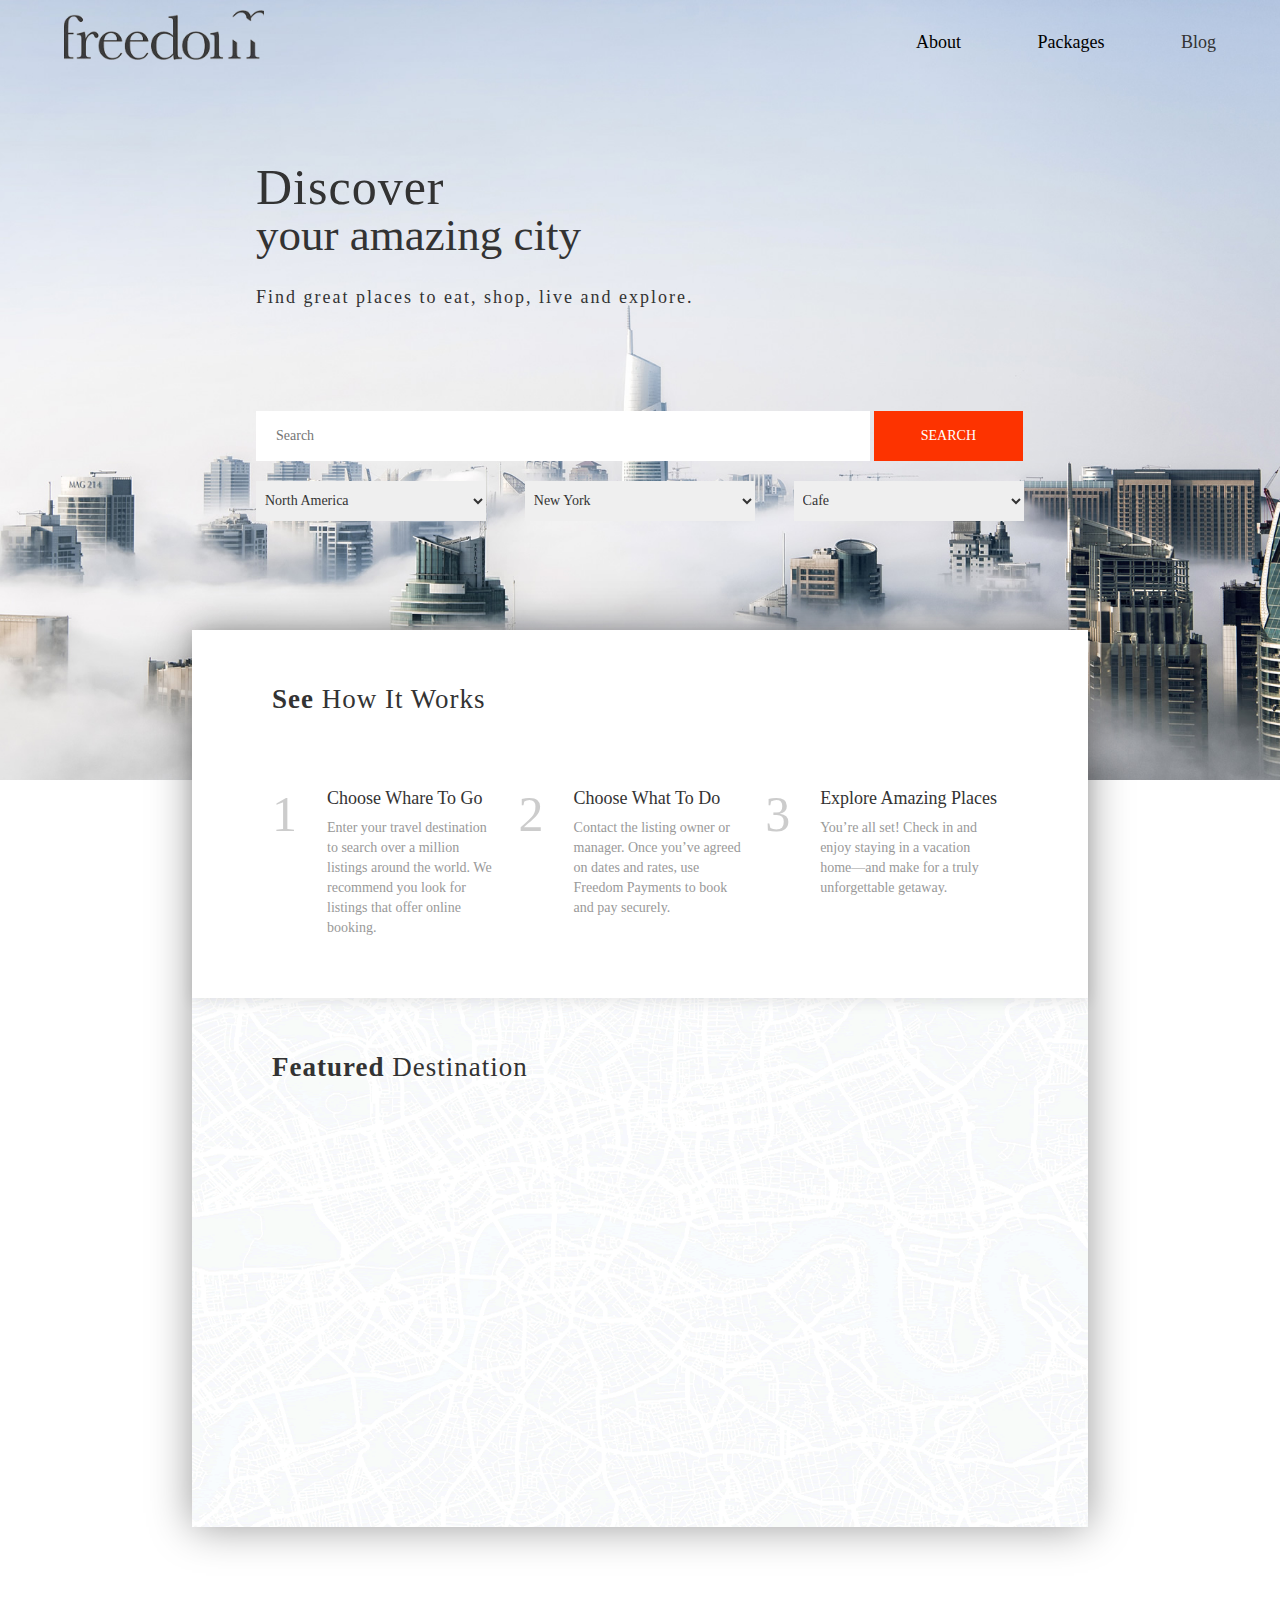
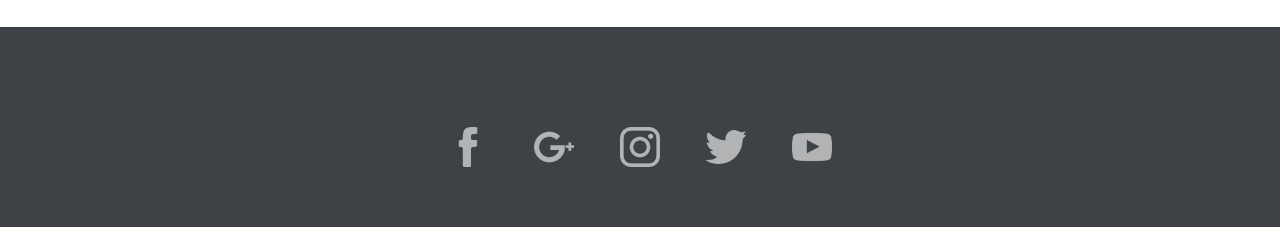
<file: index.html>
<html>
  <head>
    <meta name="viewport" content="width=device-width, user-scalable=no, initial-scale=1.0, minimum-scale=1.0, maximum-scale=1.0">
    <meta charset="utf-8"/>
    <title>freedom</title>
    <link href="css/bootstrap.css" rel="Stylesheet"/>
    <link href="css/animate.css" rel="Stylesheet"/>
    <link href="style.css" rel="Stylesheet"/>
    <script src="js/jquery-3.1.0.js"></script>
    <script src="js/jquery-3.1.0.min.js"></script>
    <script src="js/bootstrap.js"></script> <!-- UI -->
    <script src="https://cdnjs.cloudflare.com/ajax/libs/jquery/2.1.3/jquery.min.js"></script>
    <script src="https://cdnjs.cloudflare.com/ajax/libs/twitter-bootstrap/3.3.5/js/bootstrap.js"></script>
  </head>
  <body>
    <!-- Header section -->
    <div class="scroll-nav">
      <div class="logo-container"></div>
      <div class="navigation-container">
        <ul>
          <li><a href="about.html">About</a></li>
          <li><a href="package.html">Packages</a></li>
          <li>Blog</li>
        </ul>
      </div>
    </div>
    <header>
       <!-- Navigation section -->
      <nav>
        <div class="logo-container"></div>
        <div class="navigation-container">
          <ul>
            <li><a href="about.html">About</a></li>
            <li><a href="package.html">Packages</a></li>
            <li>Blog</li>
          </ul>
        </div>
      </nav>
      <!-- End of Navigation section -->

      <div class="header-paragraph-section">
        <h1>Discover</h1>
        <h2>your amazing city</h2>
        <p>Find great places to eat, shop, live and explore.</p>
      </div>
      <!-- Search Bar section -->
      <form name="destinationForm">
      <div class="search-bar-section">
        <div class="search-bar-container">
          <input class="search-bar" placeholder="Search" name="searchTextbox"></input>
          <button onclick="runDestinationSearch()">SEARCH</button>
        </div>
        <div class="search-filter-container">
          <select name="continentDropdown">
            <option>North America</option>
            <option>South America</option>
            <option>Asia</option>
            <option>Australia</option>
            <option>Africa</option>
            <option>Middle East</option>
          </select>
          <select name="cityDropdown">
            <option>New York</option>
            <option>Mexico</option>
            <option>Cario</option>
            <option>Dubai</option>
            <option>India</option>
            <option>Malaysia</option>
            <option>Sydney</option>
          </select>
          <select name="poiDropdown">
            <option>Cafe</option>
            <option>Bar</option>
            <option>Park</option>
            <option>Hotel</option>
            <option>Restourent</option>
          </select>
        </div>
      </div>
      </form>
      <!-- Query Script -->
      <script>
        function runDestinationSearch()
        {
          var queryString = document.destinationForm.searchTextbox.value;
          var continentString = document.destinationForm.continentDropdown.value;
          var cityString = document.destinationForm.cityDropdown.value;
          var poiString = document.destinationForm.poiDropdown.value;
          alert("You Searched For A "+poiString+" in "+queryString+" located in "+cityString+", "+continentString);
        }
      </script>
      <!-- End of search bar -->
    </header>
    <!-- End of header -->

    <!-- Body -->
    <div class="body">
      <!-- About Section -->
      <div class="about-section">
        <p><strong>See</strong> How It Works</p>
        <div class="steps-container">
          <div class="steps-unit">
            <div class="step-count">1</div>
            <div class="step-content">
              <h4>Choose Whare To Go</h4>
              <p>Enter your travel destination to search over a million listings around the world. We recommend you look for listings that offer online booking.</p>
            </div>
          </div>

          <div class="steps-unit">
            <div class="step-count">2</div>
            <div class="step-content">
              <h4>Choose What To Do</h4>
              <p>Contact the listing owner or manager. Once you’ve agreed on dates and rates, use Freedom Payments to book and pay securely.</p>
            </div>
          </div>

          <div class="steps-unit">
            <div class="step-count">3</div>
            <div class="step-content">
              <h4>Explore Amazing Places</h4>
              <p>You’re all set! Check in and enjoy staying in a vacation home—and make for a truly unforgettable getaway.</p>
            </div>
          </div>
        </div>
      </div>
      <!-- End of About Section -->

      <!-- Featured destination -->
      <div class="featured-destination-section">
        <p><strong>Featured</strong> Destination</p>
        <div class="featured-destination-container">
          <div class="featured-destination-unit destination-1">
            <div class="destination-name">
              <p>New York</p>
            </div>
          </div>

          <div class="featured-destination-unit destination-2">
            <div class="destination-name">
              <p>India</p>
            </div>
          </div>

          <div class="featured-destination-unit destination-3">
            <div class="destination-name">
              <p>San Francisco</p>
            </div>
          </div>

          <div class="featured-destination-unit destination-4">
            <div class="destination-name">
              <p>Paris</p>
            </div>
          </div>
        </div>
      </div>
      <!-- End of Featured Destination -->
    </div>
    <!-- End of Body -->
    <footer>
      <div class="social-container">
        <a href=""><div class="social-icon social-1"></div></a>
        <a href=""><div class="social-icon social-2"></div></a>
        <a href=""><div class="social-icon social-3"></div></a>
        <a href=""><div class="social-icon social-4"></div></a>
        <a href=""><div class="social-icon social-5"></div></a>
      </div>
    </footer>
    <script  src="js/script.js"></script>
  </body>
</html>
                                                                                                                                                                                                                                                                                                                                                                                                                                       
</file>
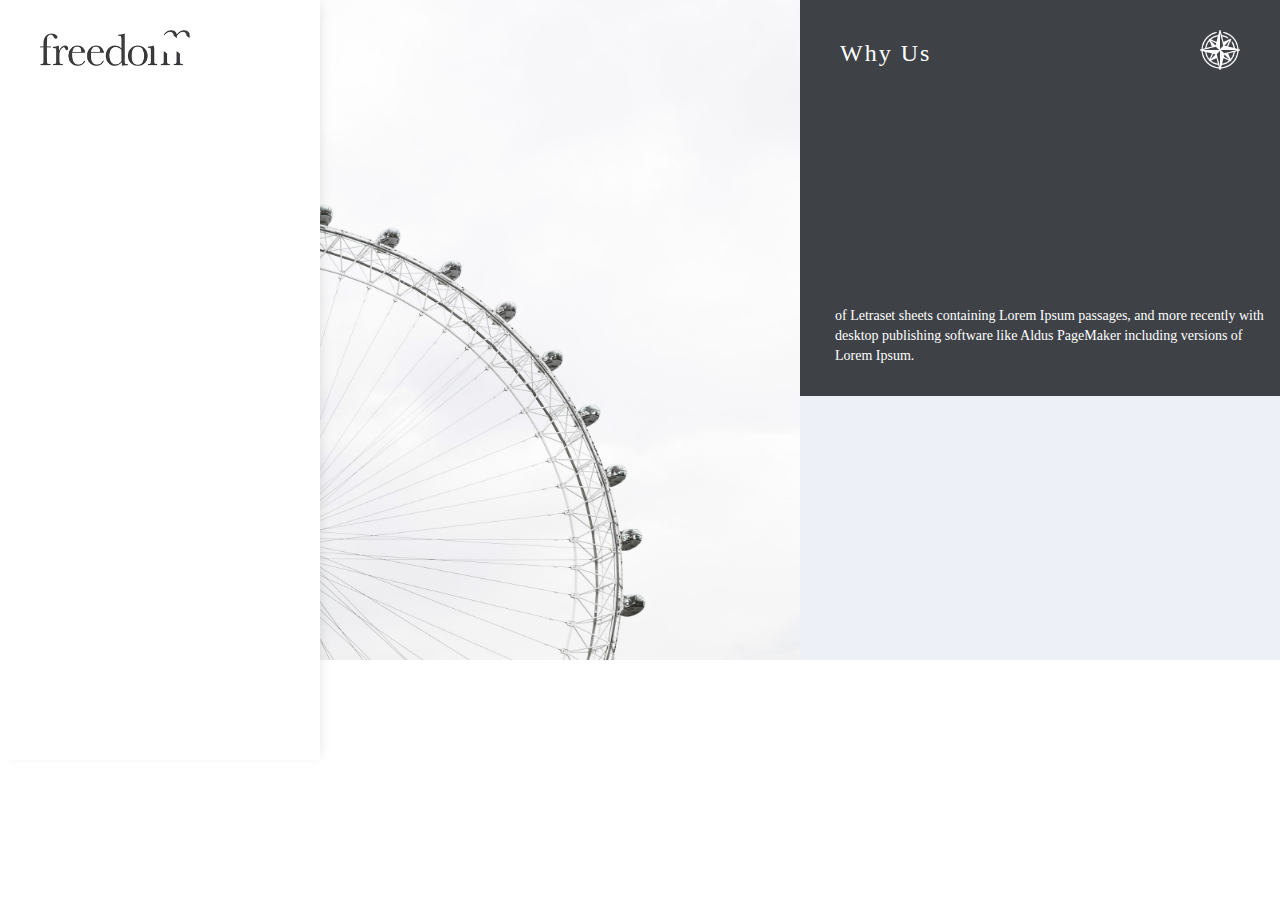
<file: about.html>
<html>
  <head>
    <meta name="viewport" content="width=device-width, user-scalable=no, initial-scale=1.0, minimum-scale=1.0, maximum-scale=1.0">
    <meta charset="utf-8"/>
    <title>About</title>
    <link href="css/bootstrap.css" rel="Stylesheet"/>
    <link href="css/animate.css" rel="Stylesheet"/>
    <link href="style.css" rel="Stylesheet"/>
    <script src="js/jquery-3.1.0.js"></script>
    <script src="js/jquery-3.1.0.min.js"></script>
    <script src="js/bootstrap.js"></script> <!-- UI -->
    <script src="https://cdnjs.cloudflare.com/ajax/libs/jquery/2.1.3/jquery.min.js"></script>
    <script src="https://cdnjs.cloudflare.com/ajax/libs/twitter-bootstrap/3.3.5/js/bootstrap.js"></script>


  </head>
  <body onload="aboutAnimation()">
    <div class="about-body"> <!-- flex -->
      <div class="about-title-box">
        <a href="index.html"><div class="about-logo"></div></a>  <!-- logo -->
        <div class="about-title">ABOUT<br>FREEDOM</div> <!-- Title -->
      </div>
      <div class="about-content">
        <div class="inner-content-box"> <!-- flex -->
          <div class="about-image-box"></div> <!-- image -->
          <div class="about-content-box">
            <div class="about-content-box-1">
              <div class="about-content-box-header">
                <h3>Why Us</h3>
                <a href="index.html"><div class="about-gohome-icon"></div></a>
              </div>
              <p>
                of Letraset sheets containing Lorem Ipsum passages, and more
                recently with desktop publishing software like Aldus PageMaker
                 including versions of Lorem Ipsum.
              </p>
            </div>
            <div class="about-content-box-2">
              <div class="about-content-box-header no-flex">
                <h3>Contact Us</h3>
                <div class="about-contact-container">
                  <ul class="contact-info">
                      <p>CONTACT US</p>
                      <li><b>Toll Free:</b> 888-968-6665</li>
                      <li><b>Phone:</b> 723-332-0909</li>
                      <li><b>Email:</b> freedom.enquiry@gmail.com</li>
                  </ul>
                  <ul class="contact-address">
                    <p>CORPORATE HEADQUARTERS</p>
                    <li>108, Ceder Ave. Suite 3 Lakewood, NJ 08943</li>
                  </ul>
                </div>
              </div>
            </div>
          </div>
        </div>
        <ul class="about-nav">
          <li><a href="package.html">Explore Packages</a></li>
          <li><a href="">Blog</a></li>
        </ul>
      </div>
    </div>
    <script  src="js/script.js"></script>
  </body>
</html>
</file>
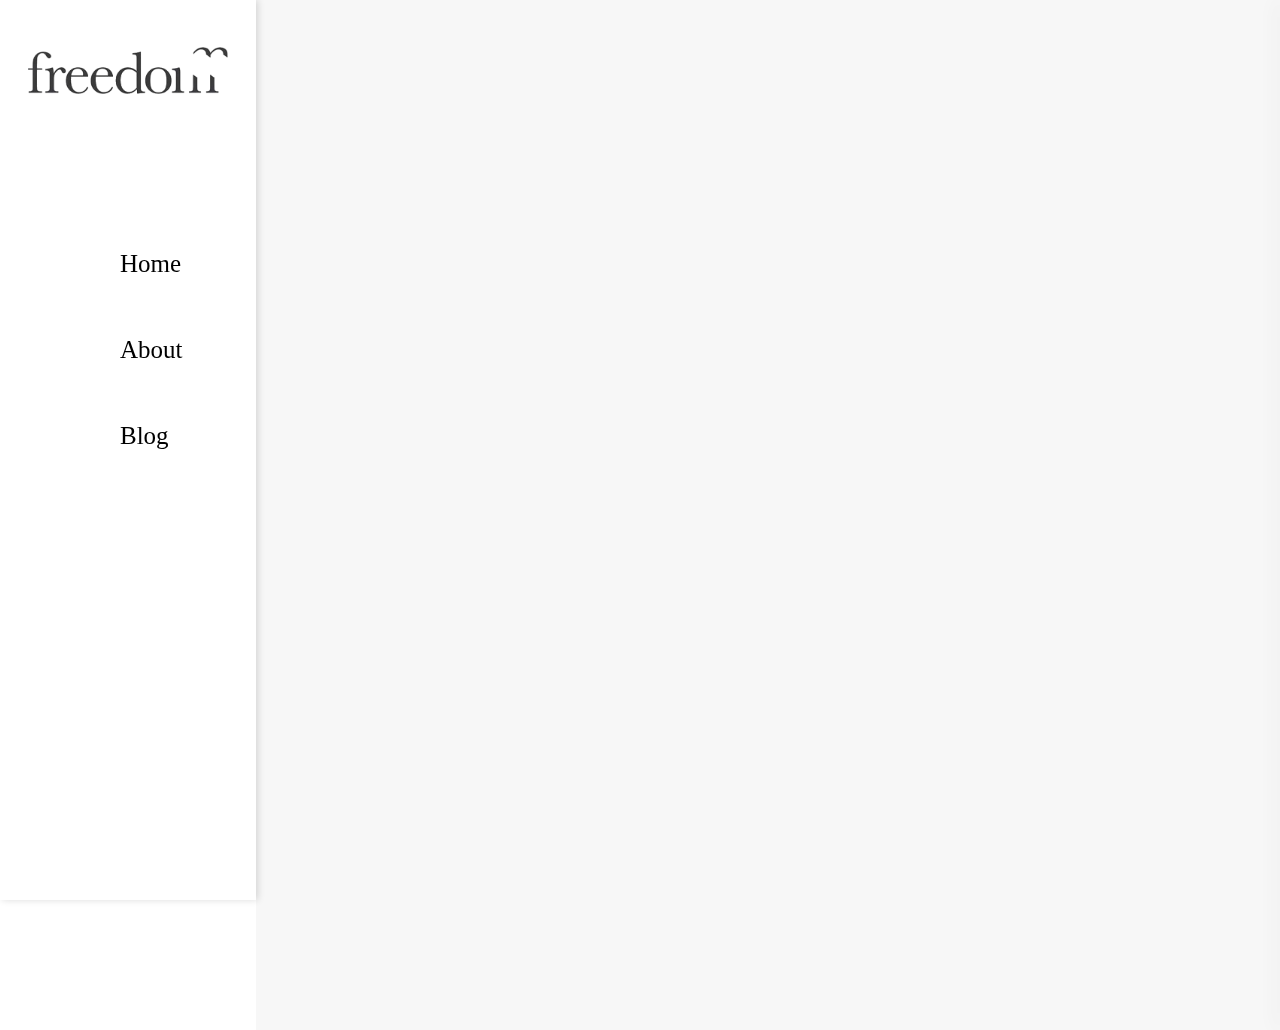
<file: package.html>
<html>
  <head>
    <meta name="viewport" content="width=device-width, user-scalable=no, initial-scale=1.0, minimum-scale=1.0, maximum-scale=1.0">
    <meta charset="utf-8"/>
    <title>Packages</title>
    <link href="css/bootstrap.css" rel="Stylesheet"/>
    <link href="css/animate.css" rel="Stylesheet"/>
    <link href="style.css" rel="Stylesheet"/>
    <script src="js/jquery-3.1.0.js"></script>
    <script src="js/jquery-3.1.0.min.js"></script>
    <script src="js/bootstrap.js"></script> <!-- UI -->
    <script src="https://cdnjs.cloudflare.com/ajax/libs/jquery/2.1.3/jquery.min.js"></script>
    <script src="https://cdnjs.cloudflare.com/ajax/libs/twitter-bootstrap/3.3.5/js/bootstrap.js"></script>
  </head>
  <body class="package-body" onload="packageLoadAnimation()">
    <div class="scroll-nav" id="package-page-mobile-nav">
      <div class="logo-container"></div>
      <div class="navigation-container">
        <ul>
          <li><a href="about.html">About</a></li>
          <li><a href="index.html">Home</a></li>
          <li>Blog</li>
        </ul>
      </div>
    </div>
    <div class="package-navbar-section">
      <a href="index.html"><div class="package-page-logo"></div><a>
      <ul class="package-navbar-list">
        <li><a href="index.html">Home</a></li>
        <li><a href="about.html">About</a></li>
        <li><a href="">Blog</a></li>
      </ul>
    </div>
  <div class="package-wrapper">
    <div class="package-listing-section">
      <div class="package-listing-container">
        <div class="package-item package-item1">
          <div class="destination-name">
            <p>Paris</p>
          </div>
        </div>
        <div class="package-item package-item2">
          <div class="destination-name">
            <p>India</p>
          </div>
        </div>
        <div class="package-item package-item3">
          <div class="destination-name">
            <p>New York</p>
          </div>
        </div>
        <div class="package-item package-item4">
          <div class="destination-name">
            <p>San Fransisco</p>
          </div>
        </div>
        <div class="package-item package-item5">
          <div class="destination-name">
            <p>Rome</p>
          </div>
        </div>
        <div class="package-item package-item6">
          <div class="destination-name">
            <p>Tokyo</p>
          </div>
        </div>
        <div class="package-item package-item7">
          <div class="destination-name">
            <p>Amsterdam</p>
          </div>
        </div>
        <div class="package-item package-item8">
          <div class="destination-name">
            <p>Sydney</p>
          </div>
        </div>
      </div>
    </div>
    <div class="package-detail-section">
      <div class="package-detail-container">
        <div class="package-detail package-detail1">
          <div class="close-package-detail"></div>
          <div class="package-detail-hero-image package-detail-hero-image1"></div>
          <div class="package-detail-content">
            <div class="package-detail-heading">
              <h3>Paris</h3>
              <h2>₹ 10.3 Lakhs</h2>
            </div>
            <p>
              Paris, France's capital, is a major European city and a global
              center for art, fashion, gastronomy and culture. Its 19th-century
              cityscape is crisscrossed by wide boulevards and the River Seine.
              Beyond such landmarks as the Eiffel Tower and the 12th-century,
              Gothic Notre-Dame cathedral, the city is known for its cafe
              culture and designer boutiques along the Rue du Faubourg
              Saint-Honoré.
            </p>
            <button class="book-package">Book</button>
          </div>
        </div>
        <div class="package-detail package-detail2">
          <div class="close-package-detail"></div>
          <div class="package-detail-hero-image package-detail-hero-image2"></div>
          <div class="package-detail-content">
            <div class="package-detail-heading">
              <h3>India</h3>
              <h2>₹ 1.2 Lakhs</h2>
            </div>
            <p>
              India is a vast South Asian country with diverse terrain – from
              Himalayan peaks to Indian Ocean coastline – and history reaching
              back 5 millennia. In the north, Mughal Empire landmarks include
              Delhi’s Red Fort complex and massive Jama Masjid mosque, plus
              Agra’s iconic Taj Mahal mausoleum. Pilgrims bathe in the Ganges in
              Varanasi, and Rishikesh is a yoga centre and base for Himalayan
              trekking.
            </p>
            <button class="book-package">Book</button>
          </div>
        </div>
        <div class="package-detail package-detail3">
          <div class="close-package-detail"></div>
          <div class="package-detail-hero-image package-detail-hero-image3"></div>
          <div class="package-detail-content">
            <div class="package-detail-heading">
              <h3>New York</h3>
              <h2>₹ 10.5 Lakhs</h2>
            </div>
            <p>
              New York City comprises 5 boroughs sitting where the Hudson River
              meets the Atlantic Ocean. At its core is Manhattan, a densely
              populated borough that’s among the world’s major commercial,
              financial and cultural centers. Its iconic sites include skyscrapers
              such as the Empire State Building and sprawling Central Park. Broadway
              theater is staged in neon-lit Times Square.
            </p>
            <button class="book-package">Book</button>
          </div>
        </div>
        <div class="package-detail package-detail4">
          <div class="close-package-detail"></div>
          <div class="package-detail-hero-image package-detail-hero-image4"></div>
          <div class="package-detail-content">
            <div class="package-detail-heading">
              <h3>San Fransisco</h3>
              <h2>₹ 16.6 Lakhs</h2>
            </div>
            <p>
              San Francisco, in northern California, is a hilly city on the tip
              of a peninsula surrounded by the Pacific Ocean and San Francisco
              Bay. It's known for its year-round fog, iconic Golden Gate Bridge,
              cable cars and colorful Victorian houses. The Financial District's
              Transamerica Pyramid is its most distinctive skyscraper. In the bay
              sits Alcatraz Island, site of the notorious former prison.
            </p>
            <button class="book-package">Book</button>
          </div>
        </div>
        <div class="package-detail package-detail5">
          <div class="close-package-detail"></div>
          <div class="package-detail-hero-image package-detail-hero-image5"></div>
          <div class="package-detail-content">
            <div class="package-detail-heading">
              <h3>Rome</h3>
              <h2>₹ 8.4 Lakhs</h2>
            </div>
            <p>
              Rome, Italy’s capital, is a sprawling, cosmopolitan city with
              nearly 3,000 years of globally influential art, architecture and
              culture on display. Ancient ruins such as the Forum and the
              Colosseum evoke the power of the former Roman Empire. Vatican City,
              headquarters of the Roman Catholic Church, has St. Peter’s Basilica
              and the Vatican Museums, which house masterpieces such as
              Michelangelo’s Sistine Chapel frescoes.
            </p>
            <button class="book-package">Book</button>
          </div>
        </div>
        <div class="package-detail package-detail6">
          <div class="close-package-detail"></div>
          <div class="package-detail-hero-image package-detail-hero-image6"></div>
          <div class="package-detail-content">
            <div class="package-detail-heading">
              <h3>Tokyo</h3>
              <h2>₹ 18 Lakhs</h2>
            </div>
            <p>
              Tokyo, Japan’s busy capital, mixes the ultramodern and the
              traditional, from neon-lit skyscrapers to historic temples.
              The opulent Meiji Shinto Shrine is known for its towering gate and
              surrounding woods. The Imperial Palace sits amid large public
              gardens. The city's many museums offer exhibits ranging from
              classical art (in the Tokyo National Museum) to a reconstructed
              kabuki theater (in the Edo-Tokyo Museum).
            </p>
            <button class="book-package">Book</button>
          </div>
        </div>
        <div class="package-detail package-detail7">
          <div class="close-package-detail"></div>
          <div class="package-detail-hero-image package-detail-hero-image7"></div>
          <div class="package-detail-content">
            <div class="package-detail-heading">
              <h3>Amsterdam</h3>
              <h2>₹ 10 Lakhs</h2>
            </div>
            <p>
              Amsterdam is the Netherlands’ capital, known for its artistic
              heritage, elaborate canal system and narrow houses with gabled
              facades, legacies of the city’s 17th-century Golden Age. Its Museum
              District houses the Van Gogh Museum, works by Rembrandt and Vermeer
              at the Rijksmuseum, and modern art at the Stedelijk. Cycling is key
              to the city’s character, and there are numerous bike paths.
            </p>
            <button class="book-package">Book</button>
          </div>
        </div>
        <div class="package-detail package-detail8">
          <div class="close-package-detail"></div>
          <div class="package-detail-hero-image package-detail-hero-image8"></div>
          <div class="package-detail-content">
            <div class="package-detail-heading">
              <h3>Sydney</h3>
              <h2>₹ 14 Lakhs</h2>
            </div>
            <p>
              Sydney, capital of New South Wales and one of Australia's largest
              cities, is best known for its harbourfront Sydney Opera House,
              with a distinctive sail-like design. Massive Darling Harbour and
              the smaller Circular Quay port are hubs of waterside life, with
              the arched Harbour Bridge and esteemed Royal Botanic Garden nearby.
              Sydney Tower’s outdoor platform, the Skywalk, offers 360-degree
              views of the city and suburbs.
            </p>
            <button class="book-package">Book</button>
          </div>
        </div>
        <!-- Booking Script -->
        <script>
        $( ".book-package" ).click(function() {
          var $this = $(this);
          var $siblings = $this.parent().children();
          var title = $siblings.children("h3").text();
          var amount = $siblings.children("h2").text();
          alert("You booked a trip to "+title+" costing "+amount);
        });

        </script>
      </div>
    </div>
  </div>
  <script  src="js/script.js"></script>
  </body>

</html>
</file>
<file: style.css>
/*------------------------------------------------------------------------------
Website Design by : Ashish Kujur
Dated: 28/07/2017


Contents:
1. Homepage
2. About page
3. Packages page
4. Blog
-------------------------------------------------------------------------------*/

/*------------------------------------------------------------------------------
                            1. Homepage
------------------------------------------------------------------------------*/
html,body
{
  margin: 0px;
  padding: 0px;
  font-family: calibri;
  position: relative;
}
header
{
  width: 100%;
  min-height: 780px;
  background-image: url(images/header/1.jpg);
  background-position: 50% 70%;
  background-repeat: no-repeat;
  background-size: cover;
  background-attachment: fixed;
  transition: all ease-in .3s;
}
nav
{
  width: 90%;
  margin: 0px auto;
  padding-top: 30px;
  display: flex;
  justify-content: space-between;
}
footer
{
  width: 100%;
  min-height: 200px;
  background: #3e4247;
}

li
{
  list-style: none;
}
ul
{
  padding: 0px;
  margin: 0px;
}
a
{
  text-decoration: none;
  color: black;
}
a:hover
{
  text-decoration: none;
  color: #333;
}
.scroll-nav
{
 position: absolute;
  width: 100%;
  padding-left: 5%;
  padding-right: 5%;
  padding-bottom: 20px;
  margin: 0px auto;
  padding-top: 30px;
  justify-content: space-between;
  transform: translateY(-120px);
  opacity: 0;

}
.sticky-header {
  position: fixed;
  display: flex;
  z-index: 3;
  transform: translateY(0px);
  background-color: rgba(255, 255, 255, 0.92);
  opacity: 1;
  -webkit-box-shadow: 0px 3px 12px -3px rgba(0,0,0,0.2);
-moz-box-shadow: 0px 3px 12px -3px rgba(0,0,0,0.2);
box-shadow: 0px 3px 12px -3px rgba(0,0,0,0.2);
  -webkit-transition: all ease-in 0.3s;
  transition: all ease-in 0.3s;
}
.logo-container
{
  width: 200px;
  height: 50px;
  margin-top:-20px;
  background-image: url(images/logo/2.png);
  background-position: center;
  background-repeat: no-repeat;
  background-size: cover;
  cursor: pointer;
}
.navigation-container>ul
{
  list-style: none;
  display: flex;
  width: 300px;
  flex-wrap: wrap;
  justify-content: space-between;
}
.navigation-container li
{
  font-size: 18px;
  cursor: pointer;
  color: #333;
}
.header-paragraph-section
{
  width: 60%;
  margin: 100px auto;
}
.header-paragraph-section h1
{
  font-size: 50px;
  letter-spacing: 1px;
  .line-height: 0px;
  font-weight: 500;
}
.header-paragraph-section h2
{
  font-size: 45px;
  line-height: 0px;
  margin-bottom: 50px;
  font-weight: 300;
}
.header-paragraph-section p
{
  font-size: 18px;
  font-weight: 300;
  letter-spacing: 2px;
}
.search-bar-section
{
  width: 60%;
  margin: 0px auto;
}
.search-bar-container
{
  width: 100%;
}
.search-bar-container>input
{
  width: 80%;
  height: 50px;
  border: 0px;
  padding: 20px;
}
.search-bar-container>button
{
  width: 19.4%;
  height: 50px;
  border: 0px;
  background: #FD3300;
  color: white;
  cursor: pointer;

}
.search-filter-container
{
  margin: 20px 0px;

}
.search-filter-container
{
  display: flex;
  justify-content: space-between;
}
.search-filter-container>select
{
  width: 30%;
  height: 40px;
  border: 0px;
  padding: 5px;
}
/* About section */

.body
{
  width: 70%;
  margin: -150px auto 0px auto;
  background: white;
  margin-bottom: 100px;
  -webkit-box-shadow: 0px 0px 40px rgba(0, 0, 0, 0.4);
-moz-box-shadow: 0px 0px 40px rgba(0, 0, 0, 0.4);
box-shadow: 0px 0px 40px rgba(0, 0, 0, 0.4);
}
.about-section
{
  position: relative;
  z-index: 2;
  -webkit-box-shadow: 0px 3px 14px 0px rgba(0,0,0,0.1);
-moz-box-shadow: 0px 3px 14px 0px rgba(0,0,0,0.1);
box-shadow: 0px 3px 14px 0px rgba(0,0,0,0.1);
padding-bottom: 50px;
}
.about-section>p
{
  padding: 50px 80px;
  font-size: 27px;
  font-weight: 300;
  letter-spacing: 1px;
}
.steps-container
{
  margin: 0px 80px;
  display: flex;
  flex-wrap: wrap;
  justify-content: space-between;
}
.steps-unit
{
  display: flex;
  width: 33%;
}
.step-count
{
  font-size: 50px;
  color: #ccc;
  margin-right: 30px;
}
.step-content p
{
  max-width: 90%;
  color: #999;
}
/* Featured Destination */
.featured-destination-section
{
  position: relative;
  z-index: 1;
  padding-bottom: 100px;
  background-image: url(images/destination/map.png);
  background-position: center;
  background-repeat: no-repeat;
  background-size: cover;
}
.featured-destination-section>p
{
  padding: 50px 80px;
  font-size: 27px;
  font-weight: 300;
  letter-spacing: 1px;
}
.featured-destination-container
{
  margin: 0px 80px;
  display: flex;
  flex-wrap: wrap;
  justify-content: space-between;
}
.featured-destination-unit
{
  width: 24%;
  height: 280px;
  background-position: center;
  background-size: 100% 100%;
  background-repeat: no-repeat;
  cursor: pointer;
  opacity: 0;
  transition: all ease-in .2s;
  position: relative;
}
.featured-destination-unit:hover,.package-listing-container>.package-item:hover
{
  background-size: 120% 120%;
}

.destination-1
{
  background-image: url(images/destination/1.jpg);
}
.destination-2
{
  background-image: url(images/destination/2.jpg);
}

.destination-3
{
  background-image: url(images/destination/3.jpg);
}

.destination-4
{
  background-image: url(images/destination/4.jpg);
}
.destination-name
{
  position: absolute;
  transform: translateY(20px);
  opacity: 0;
  bottom: 0px;
  width: 100%;
  height: 50px;
  padding-top: 10px;
  background-color: #3e4247;
  color: white;
  font-weight: 600;
  transition: 600ms cubic-bezier(.75,-0.5,0,1.75);

}
.destination-name>p
{
  margin-left: 20px;
}
.featured-destination-unit:hover .destination-name,.package-item:hover .destination-name
{
  transform: translateY(0px);
  opacity: .9;
}

.social-container
{
  width: 30%;
  margin: 0px auto ;
  padding-top:100px;
  display: flex;
  justify-content: space-between;
}
.social-icon
{
  height: 40px;
  width: 40px;
  background-position: center;
  background-repeat: no-repeat;
  opacity: .6;
  background-size: cover;
  transition: all ease-in .1s;
}
.social-icon:hover
{
  opacity: 1;
}
.social-1
{
  background-image: url(images/social-media/facebook.png);
}
.social-2
{
  background-image: url(images/social-media/google-plus.png);
}
.social-3
{
  background-image: url(images/social-media/instagram.png);
}
.social-4
{
  background-image: url(images/social-media/twitter.png);
}
.social-5
{
  background-image: url(images/social-media/youtube.png);
}



@media screen and (max-width: 360px)
{
  header
  {
    min-height: 650px;
    background-size: 350%;
  }
  .navigation-container>ul
  {
    width: 280px;
  }
  .logo-container
  {
    display: none;
  }
  .header-paragraph-section
  {
    width: 90%;
    margin: 50px auto;
  }
  .header-paragraph-section h2
  {
    font-size: 30px;
    max-width: 90%;
    margin-bottom: 40px;
  }
  .header-paragraph-section p
  {
    background: rgba(0,0,0,.85);
    padding:10px 5px;
    color: white;
  }
  .search-bar-section
  {
    width: 90%;
  }
  .search-bar-container>input
  {
    width: 70%;
    height: 40px;
  }
  .search-bar-container>button
  {
    width: 28%;
    height: 40px;
  }
  .body
  {
    width: 90%;
  }
  .about-section>p
  {
    padding: 40px 30px;
    font-size: 23px;
  }
  .steps-container
  {
    margin: 0px 30px;
    display: block;
  }
  .steps-unit
  {
    display: flex;
    width: 100%;
  }
  .featured-destination-container
  {
    margin: 0px 30px;
  }
  .featured-destination-section>p
  {
    padding: 40px 30px;
    font-size: 23px;
  }
  .featured-destination-unit
  {
    width: 100%;
    margin: 10px 0px;
  }
  .social-container
  {
    width: 90%;

    padding-top:80px;

  }
  .social-icon
  {
    height: 30px;
    width: 30px;
    background-position: center;
    background-repeat: no-repeat;
    opacity: .6;
    background-size: cover;
    transition: all ease-in .1s;
  }
}
/*------------------------------------------------------------------------------
                              2. About Page
------------------------------------------------------------------------------*/

.about-body
{
  width: 125%;
  height: 760px;
  display: flex;
  transition: all ease-in .3s;
}
.about-title-box
{
  position: relative;
  width: 25%;
  height: 100%;
  padding: 30px 40px;
  transform: translateX(-100%);
  -webkit-box-shadow: 4px 0px 11px -4px rgba(0,0,0,0.11);
-moz-box-shadow: 4px 0px 11px -4px rgba(0,0,0,0.11);
box-shadow: 4px 0px 11px -4px rgba(0,0,0,0.11);
transition: all ease-in .3s;
}
.about-logo
{
  height: 50px;
  width: 150px;
  background: url(images/logo/2.png);
  background-size: contain;
  background-repeat: no-repeat;
}
.about-title
{
  position: absolute;
  bottom: 100px;
  font-size: 50px;
  letter-spacing: 3px;
  font-weight: 300;
  opacity: 0;
}
.about-content
{
  width: 75%;
  height:660px;
}
.about-content h3
{
  font-weight: 400;
  letter-spacing: 2px;
}
.inner-content-box
{
  display: flex;
  width: 100%;
}
.about-image-box
{
  width: 50%;
  height: 660px;
  background-image: url(images/About/About-Cover.jpg);
  background-position: center;
  background-size: 200% 200%;
  background-repeat: no-repeat;
  transition: all ease-in .5s;
}
.about-content-box
{
  width: 50%;
  height: 660px;
}
.about-nav
{
  margin: 0px;
  padding: 0px;
  width: 100%;
  height: 100px;
  display: flex;
  background: white;
  justify-content: space-between;
}
.about-nav>li
{
  opacity: 0;
  list-style: none;
  margin: 35px 30px;
  font-size: 20px;
}
.about-content-box-1
{
  color: white;
  width: 100%;
  height: 100%;
  background: #3e4247;
  position: relative;
  transition: all ease-in .2s;
}
.about-content-box-header
{
  padding: 20px 40px;
  display: flex;
  justify-content: space-between;
}
.about-gohome-icon
{
  margin-top: 10px;
  height: 40px;
  width: 40px;
  background: url(images/About/home.png);
  background-position: center;
  background-repeat: no-repeat;
  background-size: 100% 100%;
  cursor: pointer;
}
.about-content-box-1>p
{
  position: absolute;
  bottom: 20px;
  margin-left: 35px;
  max-width: 450px
}
.about-content-box-2
{
  width: 100%;
  height: 0%;
  background: #edf0f6;
  transition: all ease-in .2s;
}
.about-contact-container
{
  display: flex;
  justify-content: space-between;
}
.about-contact-container>ul>p
{
  color: #999;
  font-weight: 600;
}
.about-content-box-header.no-flex
{
  opacity: 0;
  display: block;
  transition: all ease-in .3s;
}
.contact-address
{
  width: 40%;
}
@media screen and (max-width: 360px)
{
  .about-title
  {
    display: none;
  }
  .about-content-box
  {
    width: 100%;
    height: auto;
  }
  .about-content
  {
    height:auto;
  }
  .about-title-box
  {
    height: 168%;
  }
  .inner-content-box
  {
    display: block;
  }
  .about-image-box
  {
    width: 100%;
    height: 300px;
  }

  .about-gohome-icon
  {
    display: none;
  }
  .about-contact-container
  {
    display: block;
  }
  .contact-address,.contact-info
  {
    margin-top: 50px;
    width: 100%;
  }
  .about-content-box-header {
     padding: 20px 40px 40px 40px;
 }
}
/*------------------------------------------------------------------------------
                              3. Packages
------------------------------------------------------------------------------*/
.package-body
{
  position: relative;
  width:100%;
  overflow-x: hidden;
}
.package-wrapper
{
  display: flex;
  width: 100%;
  margin-left: 20%;
}
.package-navbar-section
{
  width: 20%;
  background: white;
  overflow: hidden;
  position: fixed;
  height: 100%;
  padding: 20px;
  -webkit-box-shadow: 2px 0px 7px 0px rgba(0,0,0,0.14);
-moz-box-shadow: 2px 0px 7px 0px rgba(0,0,0,0.14);
box-shadow: 2px 0px 7px 0px rgba(0,0,0,0.14);
}
.package-page-logo
{
  height: 50px;
  width: 200px;
  margin: 25px auto 0px auto;
  background-image: url(images/logo/2.png);
  background-position: center;
  background-repeat: no-repeat;
  background-size: contain;
}
.package-navbar-list
{
  margin: 70% 50px;
}
.package-navbar-list>li
{
  margin: 50px;
  font-size: 25px;
}
.package-listing-section
{
  width: 80%;
  background: #f7f7f7;
  padding:50px;
  transition: all ease-in .3s;
}
.package-listing-container
{
  display: flex;
  flex-wrap: wrap;
  justify-content: space-between;
  justify-content: space-around;
  padding:0px 30px;
  width: 100%;
  .overflow: hidden;
}
.package-listing-container>.package-item
{
  position: relative;
  opacity: 0;
  height: 300px;
  width: 250px;
  margin-top: 10px;
  cursor: pointer;
  background-position: center;
  background-size: 100% 100%;
  background-repeat: no-repeat;
  -webkit-box-shadow: 1px 1px 4px 0px rgba(0,0,0,0.2);
-moz-box-shadow: 1px 1px 4px 0px rgba(0,0,0,0.2);
box-shadow: 1px 1px 4px 0px rgba(0,0,0,0.2);
transition: all ease-in .3s;
}

.package-detail-section
{
  width:0%;
  background: white;
  -webkit-box-shadow: 0px 0px 20px 1px rgba(0,0,0,0.2);
-moz-box-shadow: 0px 0px 20px 1px rgba(0,0,0,0.2);
box-shadow: 0px 0px 20px 1px rgba(0,0,0,0.2);
transition: all ease-in .3s;
}
.package-detail-container
{
  position: fixed;
  height: 100%;
  width: 100%;
  background: url(images/destination/map.png);
}
.package-detail
{
    display: none;
}
.close-package-detail
{
  height: 30px;
  width: 30px;
  background: url(images/logo/close.png);
  background-position: center;
  background-repeat: no-repeat;
  background-size: 100% 100%;
  position: absolute;
  right:20px;
  top:10px;
  cursor: pointer;
  opacity: .3;
}
.package-detail-content
{
  padding:50px;
}
.package-detail-heading
{
  display: flex;
  justify-content: space-between;
  margin-bottom: 40px;
}
.package-detail-heading>h2
{
  line-height: 12px;
}
.package-detail-content>p
{
  max-width: 440px;
  font-size: 16px;
}
.package-detail-content>button
{
  width: 440px;
  height: 40px;
  font-size: 20px;
  margin-top: 40px;
  background: none;
  border: 1px solid black;
  transition: all ease-in .3s;
}
.package-detail-content>button:hover
{
  background: black;
  color: white;
}
.package-detail>.package-detail-hero-image
{
  width: 100%;
  height: 300px;
  background-position: center;
  background-size: cover;
  background-repeat: no-repeat;
}
.package-detail
{
  position: absolute;
}
.package-item1
{
  background: url(images/packages/package-units/paris.jpg)
}
.package-item2
{
  background: url(images/packages/package-units/india.jpg)
}
.package-item3
{
  background: url(images/packages/package-units/ny.jpg)
}
.package-item4
{
  background: url(images/packages/package-units/sf.jpg)
}
.package-item5
{
  background: url(images/packages/package-units/rome.jpg)
}
.package-item6
{
  background: url(images/packages/package-units/tokyo.gif)
}
.package-item7
{
  background: url(images/packages/package-units/amsterdam.jpg)
}
.package-item8
{
  background: url(images/packages/package-units/sydney.jpg)
}
.active-package-detail
{
  display: block;
}

.package-detail-hero-image1
{
  background: url(images/packages/package-details/paris.jpg)
}
.package-detail-hero-image2
{
  background: url(images/packages/package-details/india.jpeg)
}
.package-detail-hero-image3
{
  background: url(images/packages/package-details/ny.jpg)
}
.package-detail-hero-image4
{
  background: url(images/packages/package-details/sf.jpg)
}
.package-detail-hero-image5
{
  background: url(images/packages/package-details/rome.jpg)
}
.package-detail-hero-image6
{
  background: url(images/packages/package-details/tokyo.jpg)
}
.package-detail-hero-image7
{
  background: url(images/packages/package-details/amsterdam.jpg)
}
.package-detail-hero-image8
{
  background: url(images/packages/package-details/sydney.jpg)
}
#package-page-mobile-nav
{
  display: none;
}
@media screen and (max-width: 360px)
{
  .package-navbar-section
  {
    width: 0%;
    padding: 0px;
  }
  #package-page-mobile-nav
  {
    display: block;
  }
  .package-wrapper
  {
    margin-left: 0%;
  }
  .package-listing-section
  {
    width: 100%;
    padding:0px;
  }
  .package-detail-container
  {
    position: relative;
  }
  .package-detail>.package-detail-hero-image
  {
    width: 360px;
  }
  .package-detail-content
  {
    padding:20px;
  }
  .package-detail-content>p
  {
    max-width: 310px;
    font-size: 16px;
    text-align: center;
  }
  .package-detail-heading>h2
  {
    font-size: 20px;
    margin-top: 27px;
  }
  .package-detail-content>button
  {
    width: 310px;

  }
}
</file>
